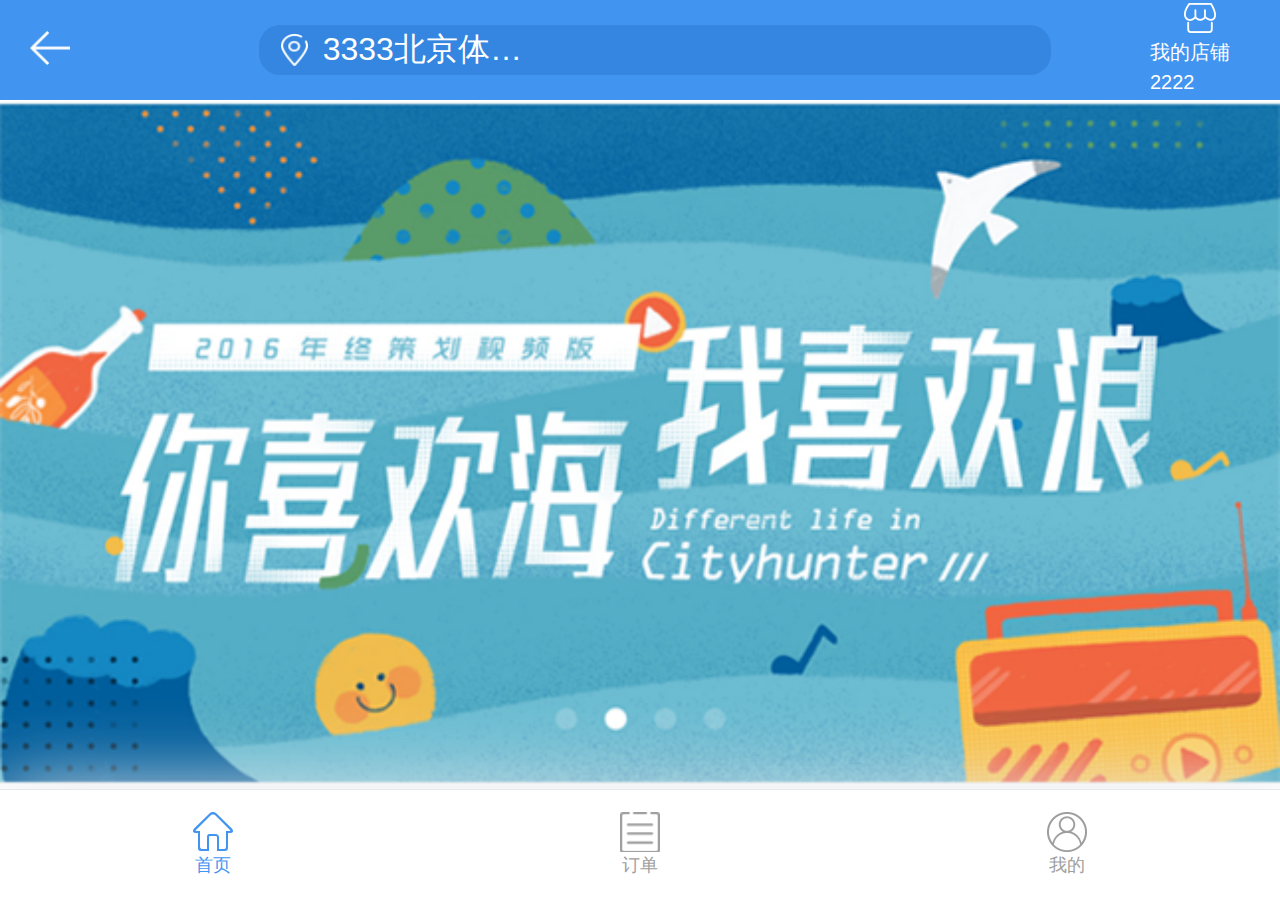
<file: index.html>
<!DOCTYPE html>
<html>

	<head>
		<meta charset="utf-8">
		<meta name="viewport" content="initial-scale=1.0, maximum-scale=1.0, user-scalable=no" />
		<title></title>
		<link rel="stylesheet" type="text/css" href="css/style.css" />
		<script type="text/javascript">
			document.addEventListener('plusready', function() {
				//console.log("所有plus api都应该在此事件发生后调用，否则会出现plus is undefined。"

			});
		</script>
		<script type="text/javascript">
			(function(doc, win) {
				var docEl = doc.documentElement,
					resizeEvt = 'orientationchange' in window ? 'orientationchange' : 'resize',
					recalc = function() {

						var clientWidth = docEl.clientWidth;
						if(!clientWidth) return;
						if(clientWidth >= 750) {
							docEl.style.fontSize = '100px';
						} else {
							docEl.style.fontSize = 100 * (clientWidth / 640) + 'px';
						}
					};

				if(!doc.addEventListener) return;
				win.addEventListener(resizeEvt, recalc, false);

				doc.addEventListener('DOMContentLoaded', recalc, false);
				/*DOMContentLoaded�ĵ�������ɲ���ͼƬ��Դ onload��ͼƬ��Դ*/
			})(document, window);
		</script>
	</head>

	<body>
		<div class="box">
			<div class="top">
				<div class="fan"><a href="index.html"><img src="img/nav_btn_back.png" class="tu1"/></a></div>
				<form action="#">
					<input type="text" class="texta" value="3333北京体育大学京东方"/>
				</form>
				<a href="jiesuan2.5.html">
					<div class="dian">
						<span class="tu"><img src="img/dian.png" class="tu2"/></span>
						<span class="zizi">我的店铺2222</span>
					</div>
				</a>
				
			</div>
			<div class="main1">
				<div class="lbt"><img src="img/t2.png" class="tu3"/></div>
				<div class="kuai">
				<img src="img/wu.png" class="img4"/>
				<p>您所在的学校还没有一个小管家快去申请成为小管家吧</p>
				<a href="sousuo1.5.html" class="button">申请成为小管家</a>
				</div>
			</div>
			<div class="footer">
				<a href="index.html">
				<div class="kuai1">
					<span class=" shou"></span>
					<span class="di_zi active22">首页</span>
				</div>
				</a>
				<a href="jiesuan2.5.html">
					<div class="kuai1">
					<span class=" dan"></span>
					<span class="di_zi">订单</span>
					</div>
				</a>
				<a href="pingjia3.1.html">
				<div class="kuai1">
					<span class=" my"></span>
					<span class="di_zi">我的</span>
				</div>
				</a>
			</div>
		</div>
	</body>
</file>
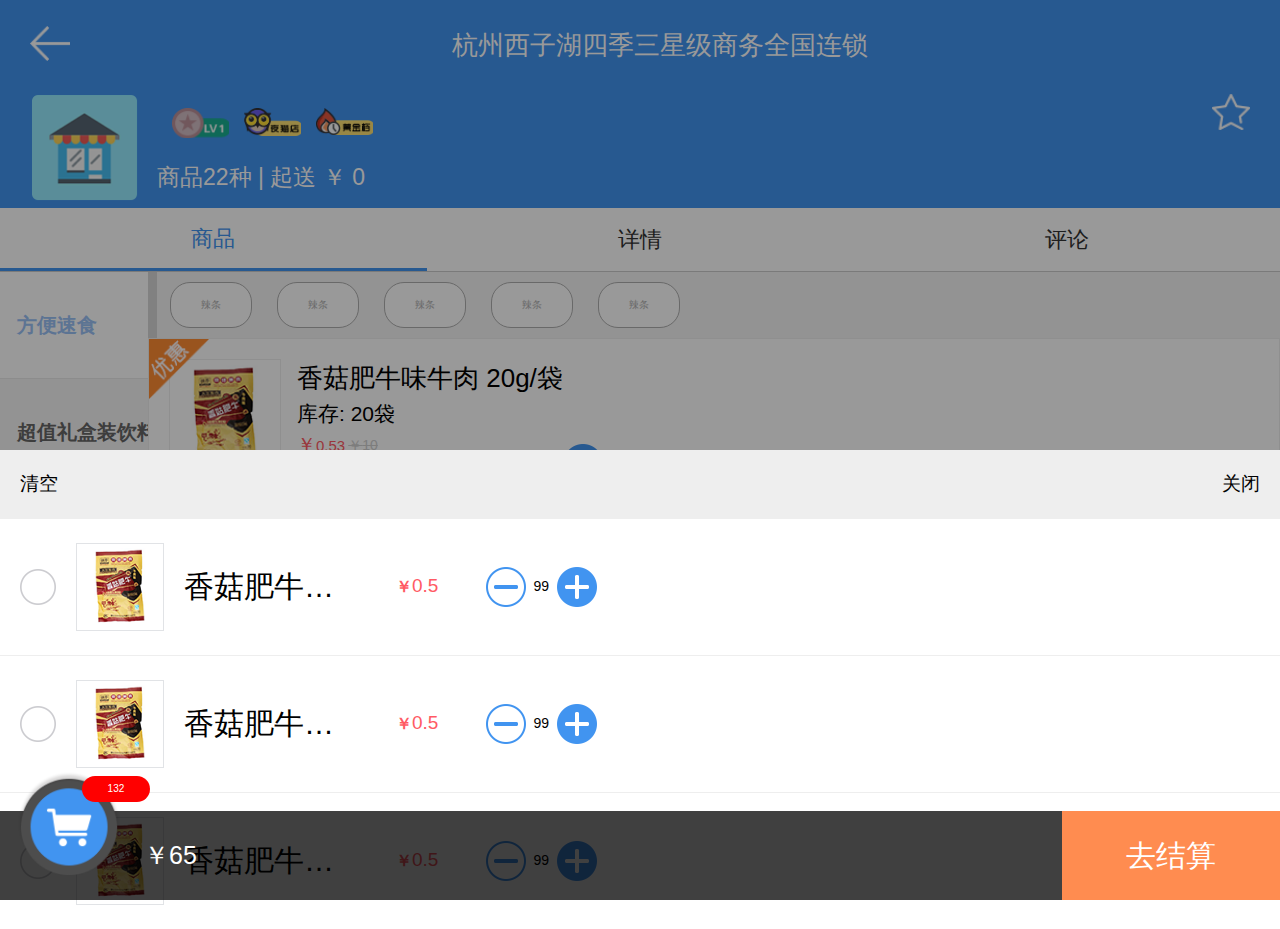
<file: gouwuche2.7.html>
<!DOCTYPE html>
<html>

	<head>
		<meta charset="utf-8">
		<meta name="viewport" content="initial-scale=1.0, maximum-scale=1.0, user-scalable=no" />
		<title>产品详情</title>
		<link rel="stylesheet" type="text/css" href="css/box_gou.css" />
		<script type="text/javascript">
			document.addEventListener('plusready', function() {
				//console.log("所有plus api都应该在此事件发生后调用，否则会出现plus is undefined。"

			});
		</script>
		<script type="text/javascript" src="js/new.js"></script>
	</head>

	<body>
		<div class="box">
			<div class="top">
				<div class="t">
					<a href="index.html"><img src="img/nav_btn_back.png" class="fan" /></a>
					<h4 class="cheng">杭州西子湖四季三星级商务全国连锁</h4>
				</div>
				<div class="b">
					<div class="z">
						<img src="img/gwc/sptx_mr.png" class="di" />
						<img src="img/gwc/dy.png" class="dayang" />
					</div>
					<div class="zh">
						<div class="sss">
							<div class="s">
							</div>
							<div class="s s1">
							</div>
							<div class="s s2">
						</div>
						</div>
						<div class="x">
							商品<span>22</span>种 | 起送 ￥ <span>0</span>
						</div>
					</div>
					<div class="y">
					</div>
				</div>
			</div>
			<div class="main">
				<nav>
					<a href="#" class="dianpup active">商品</a>
					<a href="#" class="dianpup">详情</a>
					<a href="#" class="dianpup">评论</a>
				</nav>
			</div>
			<div class="minmin">
				<div class="nav">
					<a href="#" class="lei active1">方便速食</a>
					<a href="#" class="lei">超值礼盒装饮料</a>
					<a href="#" class="lei">休闲零食</a>
					<a href="#" class="lei">饼干糕点</a>
					<a href="#" class="lei">糖果冲饮</a>
					<a href="#" class="lei">面包火腿</a>
					<a href="#" class="lei">干脆面</a>
				</div>
				<div class="you">
					<div class="nav1">
						<div class="hei"></div>
						<div class="navnav">
							<a href="#">辣条</a>
							<a href="#">辣条</a>
							<a href="#">辣条</a>
							<a href="#">辣条</a>
							<a href="#">辣条</a>
						</div>
					</div>
					<div class="qiu youhui">
						<div class="tou">
							<a href="#" class="zz"><img src="img/gwc/feiniu.png" class="tu4"/>
							<img src="img/gwc/daoqin.png" class="gq"/>
							</a>
							<div class="yy">
							<div class="wen">
									<h5>香菇肥牛味牛肉 <span>20</span>g/袋</h5>
								<p class="pk">库存: <span>20</span>袋</p>
								<p class="pd">￥<span class="ap">0.53</span> <i> ￥<span>10</span></i>
								</p>
							</div>
								<div class="jia jiashang">
								</div>
							</div>
						</div>
						<img src="img/gwc/youhui.png" class="yh" />
						<div class="wei">
							<span class="span1"> <a href="#">2016-08-30结束</a></span>
							<span class="span2"><a href="#">限时折扣</a></span>
						</div>
					</div>
					<!--1-->
					<div class="qiu">
						<div class="tou">
							<a href="#" class="zz"><img src="img/gwc/feiniu.png" class="tu4"/>
							<img src="img/gwc/daoqin.png" class="gq"/>
							</a>
							<div class="yy">
							<div class="wen">
									<h5>香菇肥牛味牛肉 <span>20</span>g/袋</h5>
								<p class="pk">库存: <span>20</span>袋</p>
								<p class="pd">￥<span class="ap">0.53</span> <i> ￥<span>10</span></i>
								</p>
							</div>
								<div class="jia jiashang">
								</div>
							</div>
						</div>
						<img src="img/gwc/youhui.png" class="yh" />
						<div class="wei">
							<span class="span1"> <a href="#">2016-08-30结束</a></span>
							<span class="span2"><a href="#">限时折扣</a></span>
						</div>
					</div>
					<!--2-->
					<div class="qiu">
						<div class="tou">
							<a href="#" class="zz gaoqin">
								<img src="img/gwc/feiniu.png" class="tu4"/>
							<img src="img/gwc/daoqin.png" class="gq"/>
							</a>
							<div class="yy">
							<div class="wen">
									<h5>香菇肥牛味牛肉 <span>20</span>g/袋</h5>
								<p class="pk">库存: <span>20</span>袋</p>
								<p class="pd">￥<span class="ap">0.53</span> <i> ￥<span>10</span></i>
								</p>
							</div>
								<div class="jia">
								</div>
							</div>
						</div>
						<img src="img/gwc/youhui.png" class="yh" />
						<div class="wei">
							<span class="span1"> <a href="#">2016-08-30结束</a></span>
							<span class="span2"><a href="#">限时折扣</a></span>
						</div>
					</div>
					<!--3-->
					<div class="qiu">
						<div class="tou">
							<a href="#" class="zz">
								<img src="img/gwc/feiniu.png" class="tu4"  id="fen"/>
							<img src="img/gwc/daoqin.png" class="gq"/>
							</a>
							<div class="yy">
							<div class="wen">
									<h5>香菇肥牛味牛肉 <span>20</span>g/袋</h5>
								<p class="pk">库存: <span>20</span>袋</p>
								<p class="pd">￥<span class="ap">0.53</span> <i> ￥<span>10</span></i>
								</p>
							</div>
								<div class="jia jiashang">
								</div>
							</div>
						</div>
						<img src="img/gwc/youhui.png" class="yh" />
						<div class="wei">
							<span class="span1"> <a href="#">2016-08-30结束</a></span>
							<span class="span2"><a href="#">限时折扣</a></span>
						</div>
					</div>
					<!--4-->
					<div class="qiu">
						<div class="tou">
							<a href="#" class="zz"><img src="img/gwc/feiniu.png" class="tu4"/>
							<img src="img/gwc/daoqin.png" class="gq"/>
							</a>
							<div class="yy">
							<div class="wen">
									<h5>香菇肥牛味牛肉 <span>20</span>g/袋</h5>
								<p class="pk">库存: <span>20</span>袋</p>
								<p class="pd">￥<span class="ap">0.53</span> <i> ￥<span>10</span></i>
								</p>
							</div>
								<div class="jia">
								</div>
							</div>
						</div>
						<img src="img/gwc/youhui.png" class="yh" />
						<div class="wei">
							<span class="span1"> <a href="#">2016-08-30结束</a></span>
							<span class="span2"><a href="#">限时折扣</a></span>
						</div>
					</div>
					<!--5-->
				</div>

			</div>
			<div class="footer orange">
				<div class="shou">
					<a href="jiesuan2.5.html">
						<div class="goutu">
							<img src="img/gwc/gwc_you.png"/>
						</div>
					</a>
					
				<div class="gougou">
					￥<span>65</span>
				</div> 
				</div>
				<a href="zhifu1.1.html">
					<div class="suan">
						去结算
					</div>
				</a>
				
				<div class="si">132</div>
			</div>
			<div class="zhezhao"></div>
			<div class="yigou">
				<p class="p4">
					<span class="qin">清空</span>
					<span class="guan">
						关闭
					</span>
				</p>
				<div class="xuantiao">
					<p>
						<input type="checkbox" id="fei" class="fei"/>
						<label for="fei" class="p5 dxz"></label>
					</p>
					<p class="p6">
						
					</p>
					<p class="p7">
						香菇肥牛味的牛肉
					</p>
					<p class="p8">
						￥<span>0.5</span>
					</p>
					<p class="p9">
						<span class="p9sp p9sp1"></span>
						<span> 99 </span>
						<span class="p9sp p9sp2"></span>
					</p>
				</div>
				<!--1-->
				<div class="xuantiao">
					<p>
						<input type="checkbox" id="fei1" class="fei"/>
						<label for="fei1" class="p5"></label>
					</p>
					<p class="p6">
						
					</p>
					<p class="p7">
						香菇肥牛味的牛肉
					</p>
					<p class="p8">
						￥<span>0.5</span>
					</p>
					<p class="p9">
						<span class="p9sp p9sp1"></span>
						<span> 99 </span>
						<span class="p9sp p9sp2"></span>
					</p>
				</div>
				<!--2-->
				<div class="xuantiao">
					<p>
						<input type="checkbox" id="fei2" class="fei"/>
						<label for="fei2" class="p5"></label>
					</p>
					<p class="p6">
						
					</p>
					<p class="p7">
						香菇肥牛味的牛肉
					</p>
					<p class="p8">
						￥<span>0.5</span>
					</p>
					<p class="p9">
						<span class="p9sp p9sp1"></span>
						<span> 99 </span>
						<span class="p9sp p9sp2"></span>
					</p>
				</div>
				<!--3-->
			</div>
		</div>
		
	</body>
</html>
</file>
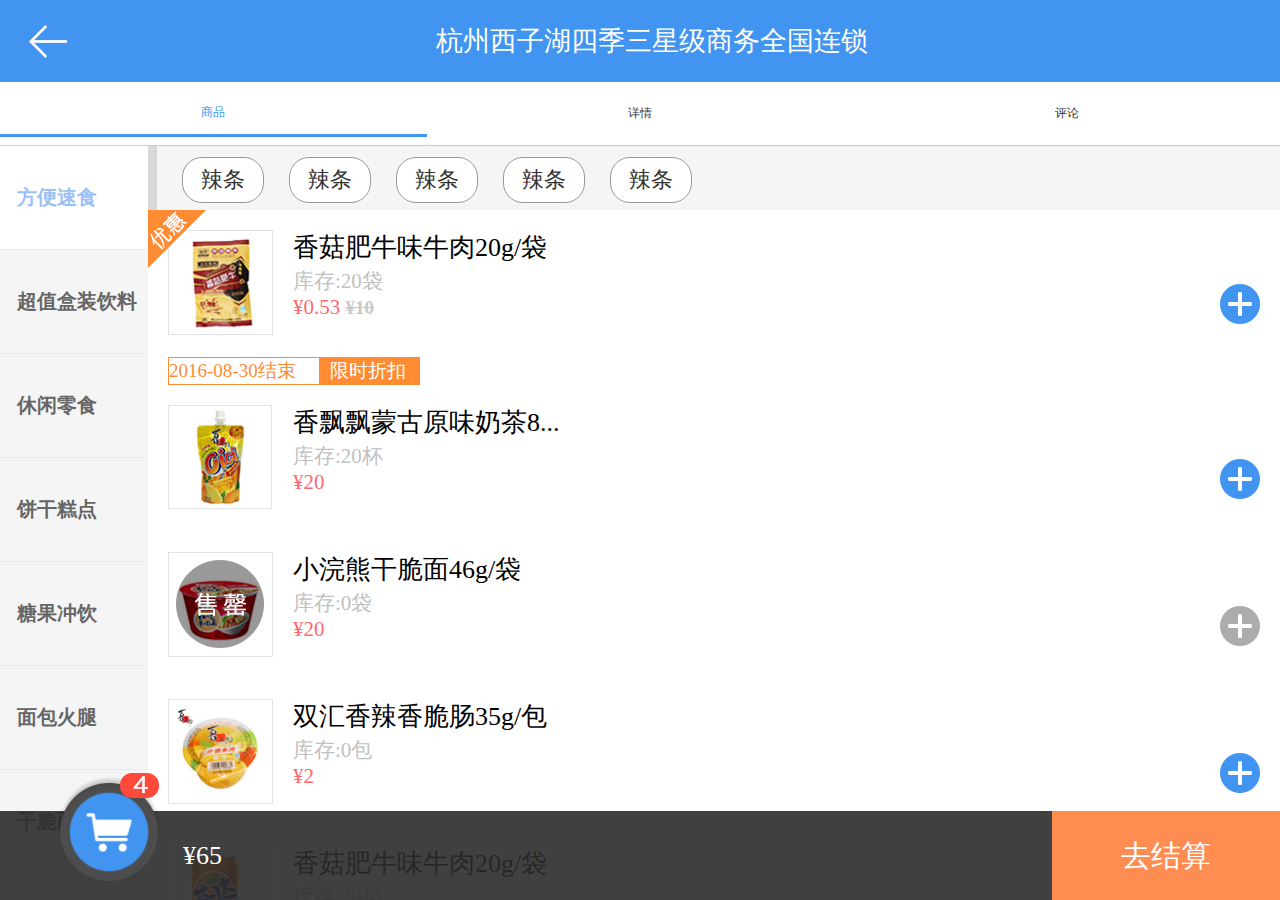
<file: jiesuan2.5.html>
<!DOCTYPE html>
<html>
	<head>
		<meta charset="UTF-8">
		<meta name="viewport" content="initial-scale=1.0, maximum-scale=1.0, user-scalable=no" />
		<title></title>
		<script type="text/javascript">
			document.addEventListener('plusready', function() {
				//console.log("所有plus api都应该在此事件发生后调用，否则会出现plus is undefined。"
			});
		</script>
		<script type="text/javascript" src="js/new.js">
			
		</script>
		<link rel="stylesheet" href="css/dayang2.1.css" />
	</head>
	<body>
		
		<div class="container">
			
			<header>
				<a href="index.html"><img src="img/nav_btn_back.png"></a>
				<p>杭州西子湖四季三星级商务全国连锁</p>
			</header>
			<section>
				<!--<div class="nav">
					<div class="left ">
						<img src="img/默认店铺头像1.png"> 
					</div>
					<div class="right">
						<ul>
							<li>
								<img src="img/铜牌图.png">
								<h3>商品&nbsp;&nbsp;<span>22种</span>|&nbsp;&nbsp;起送<span>&nbsp;&nbsp;¥0</span></h3>
							</li>
							<span><img src="img/收藏.png"> </span>
						</ul>
					</div>
				</div>-->
				<div class="main">
					<nav>
						<a href="jiesuan2.5.html" class="dianpup active">商品</a>
						<a href="gouwuche2.7.html" class="dianpup">详情</a>
						<a href="pingjia3.1.html" class="dianpup">评论</a>
					</nav>
				</div>
				<div class="minmin">
					<div class="navv">
						<a href="jiesuan2.5.html" class="lei active1">方便速食</a>
						<a href="jiesuan2.5.html" class="lei">超值盒装饮料</a>
						<a href="jiesuan2.5.html" class="lei">休闲零食</a>
						<a href="jiesuan2.5.html" class="lei">饼干糕点</a>
						<a href="jiesuan2.5.html" class="lei">糖果冲饮</a>
						<a href="jiesuan2.5.html" class="lei">面包火腿</a>
						<a href="jiesuan2.5.html" class="lei">干脆面</a>
						<a href="jiesuan2.5.html" class="lei">泡面火腿</a>
						<a href="jiesuan2.5.html" class="lei">饮料八宝粥</a>
					</div>
					<div class="you">
						<div class="nav1">
							<a href="jiesuan2.5.html">辣条</a>
							<a href="jiesuan2.5.html">辣条</a>
							<a href="jiesuan2.5.html">辣条</a>
							<a href="jiesuan2.5.html">辣条</a>
							<a href="jiesuan2.5.html">辣条</a>
						</div>
						<div class="qu">
							<div class="ding">
								<img src="img/优惠.png"> 
							</div>
							
							<div class="jia">
								<img src="img/圆角矩形-5.1-拷贝.png"> 
							</div>
							<div class="tu">
								<img src="img/组-2.png"> 
							</div>
							<div class="zi">
								<p>香菇肥牛味牛肉20g/袋</p>
								<p><span>库存:20袋</span></p>
								<span>¥0.53 <b>¥10</b></span>
							</div>
						</div>
						<div class="hui">
								<div class="over">
									<div class="zuo111">2016-08-30结束</div>
									<div class="you111">限时折扣</div>
								</div>
						</div>
						<div class="qu">
							<div class="jia">
								<img src="img/圆角矩形-5.1-拷贝.png"> 
							</div>
							<div class="tu">
								<img src="img/20131024172106.png"> 
							</div>
							<div class="zi">
								<p>香飘飘蒙古原味奶茶8...</p>
								<p><span>库存:20杯</span></p>
								<span>¥20</span>
							</div>
						</div>
						<div class="qu">
							<div class="mian">
								<img src="img/售-罄.png"> 
							</div>
							<div class="jia">
								<img src="img/圆角矩形-5-拷贝.png"> 
							</div>
							<div class="tu">
								<img src="img/图层-24.png"> 
							</div>
							<div class="zi">
								<p>小浣熊干脆面46g/袋</p>
								<p><span>库存:0袋</span></p>
								<span>¥20</span>
							</div>
						</div>
						<div class="qu">
							<div class="jia">
								<img src="img/圆角矩形-5.1-拷贝.png"> 
							</div>
							<div class="tu">
								<img src="img/图层-25.png"> 
							</div>
							<div class="zi">
								<p>双汇香辣香脆肠35g/包</p>
								<p><span>库存:0包</span></p>
								<span>¥2</span>
							</div>
						</div>
						<div class="qu">
							<div class="jia">
								<img src="img/圆角矩形-5-拷贝.png"> 
							</div>
							<div class="tu">
								<img src="img/图层-26.png"> 
							</div>
							<div class="zi">
								<p>香菇肥牛味牛肉20g/袋</p>
								<p><span>库存:20袋</span></p>
								<span>¥0.53 <b>¥10</b></span>
							</div>
						</div>
						<div class="qu">
							<div class="jia">
								<img src="img/圆角矩形-5.1-拷贝.png">  
							</div>
							<div class="tu">
								<img src="img/组-2.png"> 
							</div>
							<div class="zi">
								<p>香菇肥牛味牛肉20g/袋</p>
								<p><span>库存:20袋</span></p>
								<span>¥0.53 <b>¥10</b></span>
							</div>
						</div>
					</div>
				</div>
			</section>
			<div class="footer">
				<div class="four">
					<img src="img/4.png" >
				</div>
				
				<div class="shou">
					<a href="gouwuche2.7.html">
						<div class="goutu"><img src="img/矢量智能对象4.png"/></div>
					</a>
				<div class="gougou">
					¥<span>65</span>
				</div> 
				</div>
				<a href="zhifu1.1.html">
					<div class="suan sua">
						去结算
					</div>
				</a>
			</div>
			
	</body>
</html>
</file>
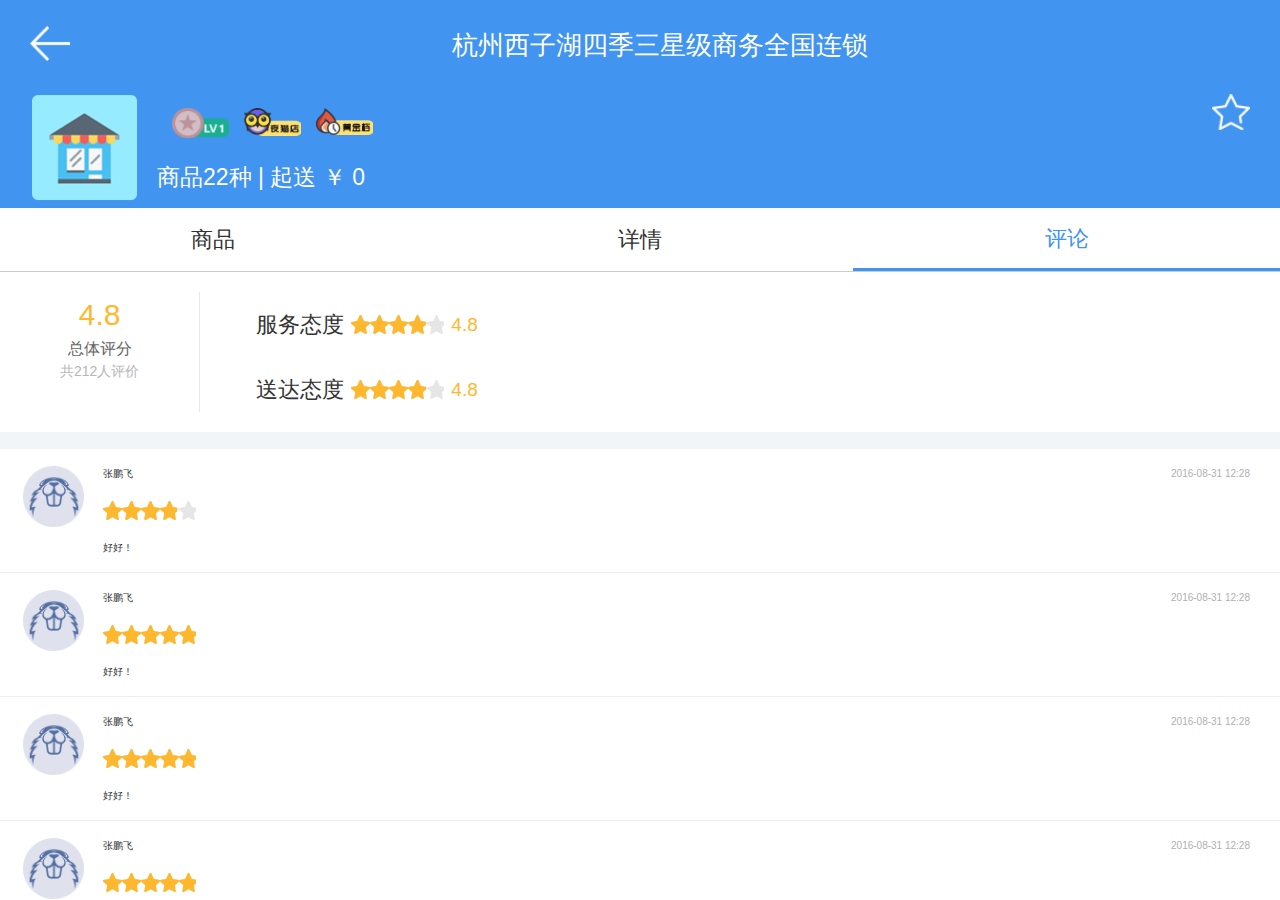
<file: pingjia3.1.html>
<!DOCTYPE html>
<html>

	<head>
		<meta charset="utf-8">
		<meta name="viewport" content="initial-scale=1.0, maximum-scale=1.0, user-scalable=no" />
		<title>产品详情</title>
		<link rel="stylesheet" type="text/css" href="css/box_gou.css" />
		<script type="text/javascript">
			document.addEventListener('plusready', function() {
				//console.log("所有plus api都应该在此事件发生后调用，否则会出现plus is undefined。"

			});
		</script>
		<script type="text/javascript" src="js/new.js"></script>
	</head>

	<body>
		<div class="box">
			<div class="top">
				<div class="t">
					<a href="index.html"><img src="img/nav_btn_back.png" class="fan" /></a>
					<h4 class="cheng">杭州西子湖四季三星级商务全国连锁</h4>
				</div>
				<div class="b">
					<div class="z">
						<img src="img/gwc/sptx_mr.png" class="di" />
						<img src="img/gwc/dy.png" class="dayang" />
					</div>
					<div class="zh">
						<div class="sss">
							<div class="s">
							</div>
							<div class="s s1">
							</div>
							<div class="s s2">
						</div>
						</div>
						<div class="x">
							商品<span>22</span>种 | 起送 ￥ <span>0</span>
						</div>
					</div>
					<div class="y">
					</div>
				</div>
			</div>
			<div class="main">
				<nav>
					<a href="jiesuan2.5.html" class="dianpup">商品</a>
					<a href="index.html" class="dianpup">详情</a>
					<a href="pingjia3.1.html" class="dianpup active">评论</a>
				</nav>
			</div>
			
			<!--评分-->
			<div class="main8">
				<div class="main7">
				<div class="shang_z">
					<p class="p7_1">4.8</p>
					<p class="p7_2">总体评分</p>
					<p class="p7_3">共212人评价</p>
				</div>
				<div class="shang_y">
					<div class="taidu">
						<p class="p7_4">服务态度</p>
						<p class="p7_5">
							<a class="p7_6"></a>
						</p>
						
						<p class="p7_7">4.8</p>
					</div>
					<div class="taidu">
						<p class="p7_4">送达态度</p>
						<p class="p7_5">
							<a class="p7_6"></a>
						</p>
						
						<p class="p7_7">4.8</p>
					</div>
				</div>
			</div>
			</div>
			<!--评分完-->
			
			<!--评论打分-->
				<div class="zhengkuai">
					<div class="yikuai">
						<div class="tuxiang"><img src="img/bumintouxiang.png"/></div>
						<div class="pinlun">
							<p class="p_min">
								<span class="p_zuo">张鹏飞</span>
								<span class="p_you">
									<b>2016-08-31</b>
									<b>12:28</b>
								</span>
							</p>
							<p class="p7_5">
								<a href="#" class="p7_6"></a>
							</p>
							<p class="p_pinlun">好好！</p>
						</div>
					</div>
					<!--1-->
					<div class="yikuai">
						<div class="tuxiang"><img src="img/bumintouxiang.png"/></div>
						<div class="pinlun">
							<p class="p_min">
								<span class="p_zuo">张鹏飞</span>
								<span class="p_you">
									<b>2016-08-31</b>
									<b>12:28</b>
								</span>
							</p>
							<p class="p7_5">
								<a href="#" class="p7_6  p_100"></a>
							</p>
							<p class="p_pinlun">好好！</p>
						</div>
					</div>
					<!--2-->
					<div class="yikuai">
						<div class="tuxiang"><img src="img/bumintouxiang.png"/></div>
						<div class="pinlun">
							<p class="p_min">
								<span class="p_zuo">张鹏飞</span>
								<span class="p_you">
									<b>2016-08-31</b>
									<b>12:28</b>
								</span>
							</p>
							<p class="p7_5">
								<a href="#" class="p7_6 p_100"></a>
							</p>
							<p class="p_pinlun">好好！</p>
						</div>
					</div>
					<!--3-->
					<div class="yikuai">
						<div class="tuxiang"><img src="img/bumintouxiang.png"/></div>
						<div class="pinlun">
							<p class="p_min">
								<span class="p_zuo">张鹏飞</span>
								<span class="p_you">
									<b>2016-08-31</b>
									<b>12:28</b>
								</span>
							</p>
							<p class="p7_5">
								<a href="#" class="p7_6 p_100"></a>
							</p>
							<p class="p_pinlun">好好！</p>
						</div>
					</div>
					<!--4-->
					<div class="yikuai">
						<div class="tuxiang"><img src="img/bumintouxiang.png"/></div>
						<div class="pinlun">
							<p class="p_min">
								<span class="p_zuo">张鹏飞</span>
								<span class="p_you">
									<b>2016-08-31</b>
									<b>12:28</b>
								</span>
							</p>
							<p class="p7_5">
								<a href="#" class="p7_6 p_100"></a>
							</p>
							<p class="p_pinlun">好好！</p>
						</div>
					</div>
					<!--5-->
					<div class="yikuai">
						<div class="tuxiang"><img src="img/bumintouxiang.png"/></div>
						<div class="pinlun">
							<p class="p_min">
								<span class="p_zuo">张鹏飞</span>
								<span class="p_you">
									<b>2016-08-31</b>
									<b>12:28</b>
								</span>
							</p>
							<p class="p7_5">
								<a href="#" class="p7_6 p_100"></a>
							</p>
							<p class="p_pinlun">好好！</p>
						</div>
					</div>
					<!--6-->
				</div>
			<!--评论打分完-->
			
			
			
		</div><!--box-->
	</body>
</html>
</file>
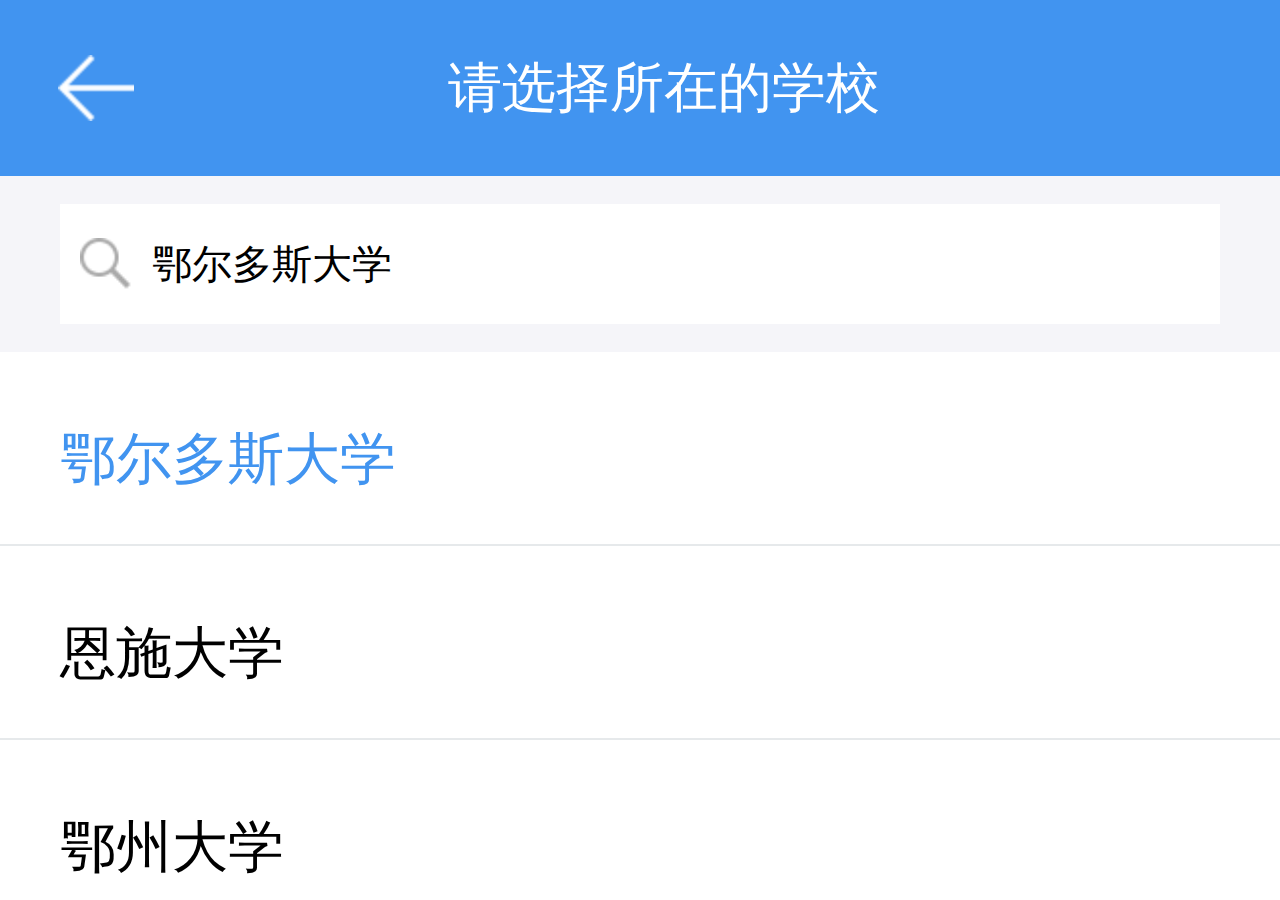
<file: sousuo1.5.html>
<!DOCTYPE html>
<html>
<head>
    <meta charset="utf-8">
    <meta name="viewport" content="initial-scale=1.0, maximum-scale=1.0, user-scalable=no" />
    <title></title>
    <link rel="stylesheet" href="css/swiper.min.css" />
    <link rel="stylesheet" href="css/swiper.min.css">
    <script type="text/javascript">
    	
   	   (function (doc, win) {
            var docEl = doc.documentElement,
                resizeEvt = 'orientationchange' in window ? 'orientationchange' : 'resize',
                recalc = function () {
                  var clientWidth = docEl.clientWidth;
                  if (!clientWidth) return;
                  docEl.style.fontSize = 100 * (clientWidth / 640) + 'px';
                };
            if (!doc.addEventListener) return;
            win.addEventListener(resizeEvt, recalc, false);
            doc.addEventListener('DOMContentLoaded', recalc, false);
        })(document, window);
   	
    </script>
    <link rel="stylesheet" href="css/dingwei.css" />
</head>
<body>
	<div class="container">
		<header>
			<a href="index.html"><img src="img/nav_btn_back.png"></a>
			<p>请选择所在的学校</p>
		</header>
		<section>
			<div class="search">
				<input type="text" placeholder="搜索学校" value="鄂尔多斯大学">
			</div>
			<div class="footer">
				<div class="s">
					<div class="ee eee">
						<p>鄂尔多斯大学</p>
					</div>
					<div class="ee">
						<p>恩施大学</p>
					</div>
					<div class="ee">
						<p>鄂州大学</p>
					</div>
					<div class="ee">
						<p>抚顺大学</p>
					</div>
					<div class="ee">
						<p>阜阳大学</p>
					</div>
					<div class="ee">
						<p>鞍山大学</p>
					</div>
				</div>
			</div>
		</section>
		
	</div>
	
</body>

</html>
</file>
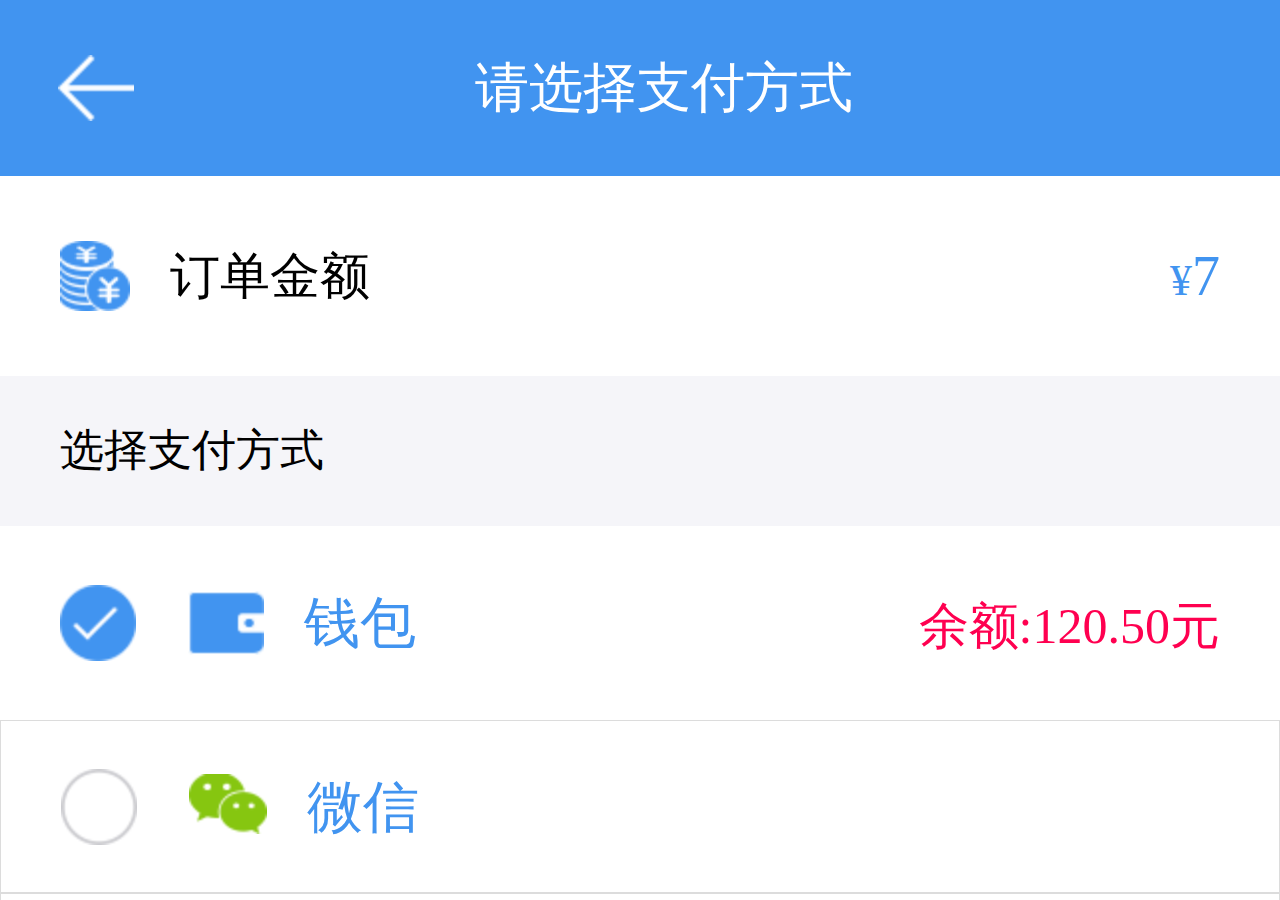
<file: zhifu1.1.html>
<!DOCTYPE html>
<html>
<head>
    <meta charset="utf-8">
    <meta name="viewport" content="initial-scale=1.0, maximum-scale=1.0, user-scalable=no" />
    <title></title>
    <link rel="stylesheet" href="css/swiper.min.css" />
    <link rel="stylesheet" href="css/swiper.min.css">
    <script type="text/javascript">
    	
   	   (function (doc, win) {
            var docEl = doc.documentElement,
                resizeEvt = 'orientationchange' in window ? 'orientationchange' : 'resize',
                recalc = function () {
                  var clientWidth = docEl.clientWidth;
                  if (!clientWidth) return;
                  docEl.style.fontSize = 100 * (clientWidth / 640) + 'px';
                };
            if (!doc.addEventListener) return;
            win.addEventListener(resizeEvt, recalc, false);
            doc.addEventListener('DOMContentLoaded', recalc, false);
        })(document, window);
   	
    </script>
    <link rel="stylesheet" href="css/dingwei.css" />
</head>
<body>
	<div class="container">
		<header>
			<a href="jiesuan2.5.html"><img src="img/nav_btn_back.png"></a>
			<p>请选择支付方式</p>
		</header>
		<section>
			<div class="ding">
				<div class="left">
					<img src="img/icon_jine1.png">
					订单金额
				
				</div>
				<span><i>¥</i>7</span>
			</div>
			<div class="xuanze">
				<p>选择支付方式</p>
			</div>
			<!--<div class="pay">
				<input type="checkbox" id="qianbao" checked=""/>
				<label for="qianbao"></label>
				<input type="checkbox" id="weixin"/>
				<label for="weixin"></label>
				<input type="checkbox" id="zhifubao"/>
				<label for="zhifubao"></label>
				
			</div>-->
			<div class="fangshi">
				<div class="qian">
					<div class="left">
						<input type="radio" name="money" id="qianbao" checked="checked"/>
						<label for="qianbao"></label>
						<span class="qianbao"></span>
						<span>钱包</span>
					</div>
					<span class="yu">余额:120.50元</span>
				</div>
				<div class="wei">
					<div class="left">
						<input type="radio" name="money" id="weixin"/>
						<label for="weixin"></label>
						<span class="weixin"></span>
						<span>微信</span>
					</div>
				</div>
				<div class="zhi">
					<div class="left">
						<input type="radio" name="money" id="zhifubao"/>
						<label for="zhifubao"></label>
						<span class="zhifubao"></span>
						<span>支付宝</span>
					</div>
				</div>
			</div>
			<a href="index.html">
				<div class="queren">
					<button>确认付款</button>
				</div>
			</a>
			
		</section>
		
	</div>
	
</body>

</html>
</file>
<file: css/dayang2.1.css>
@import url(m_style.css);
html,
body,
.container {
  width: 100%;
  height: 100%;
  overflow: hidden;
}
.container {
  display: -webkit-box;
  -webkit-box-orient: vertical;
}
.container .zhezhao {
  width: 100%;
  height: 100%;
  background: rgba(0, 0, 0, 0.5);
  position: absolute;
  top: 0;
  left: 0;
}
.container .zhezhao .fenda {
  position: relative;
  top: 25%;
  left: 15%;
}
.container .zhezhao .fenda img {
  width: 4.65rem;
  height: 6.05rem;
  background: none;
}
.container .zhezhao .fenda .cuo {
  position: relative;
  top: -6rem;
  right: -4rem;
  z-index: 100;
}
.container .zhezhao .fenda .cuo input {
  width: 0.55rem;
  height: auto;
  background: none;
}
.container .zhezhao .feiniu {
  width: 4.64rem;
  height: 0.85rem;
  background: none;
  position: relative;
  top: -1.5rem;
  left: 0.2rem;
}
.container .zhezhao .feiniu .xiao {
  width: 4.15rem;
  height: 0.82rem;
  background: none;
}
.container .zhezhao .feiniu .xiao p {
  line-height: 0.42rem;
  font-size: 0.22rem;
}
.container header {
  width: 100%;
  height: 0.82rem;
  background: #4194f0;
  display: -webkit-flex;
  -webkit-flex-direction: row;
  -webkit-align-items: center;
}
.container header a {
  padding-left: 0.29rem;
  padding-right: 0.27rem;
}
.container header a img {
  width: 0.38rem;
  height: auto;
  background: none;
}
.container header p {
  -webkit-flex: 1;
  text-align: center;
  font-size: 0.27rem;
  margin-left: -0.7rem;
  color: #fff;
}
.container section {
  -webkit-box-flex: 1;
  overflow: auto;
  position: relative;
}
.container section .nav {
  width: 100%;
  height: 1.27rem;
  background: #4194f0;
  display: -webkit-box;
  -webkit-box-orient: horizontal;
}
.container section .nav .left {
  width: 1.06rem;
  height: auto;
  background: none;
  background: url(../img/默认店铺头像1.png) no-repeat;
  background-size: 1.06rem auto;
  margin-left: 0.3rem;
  margin-right: 0.2rem;
}
.container section .nav .left img {
  width: 1.06rem;
  height: auto;
  background: none;
}
.container section .nav .right {
  -webkit-box-flex: 1;
}
.container section .nav .right ul {
  display: -webkit-box;
  -webkit-box-orient: horizontal;
}
.container section .nav .right ul li {
  -webkit-box-flex: 1;
}
.container section .nav .right ul li img {
  width: auto;
  height: 0.3rem;
  background: none;
  margin-top: 0.15rem;
}
.container section .nav .right ul li h3 {
  font-weight: normal;
  font-size: 0.22rem;
  margin-top: 0.24rem;
  color: #fff;
}
.container section .nav .right ul span {
  margin-right: 0.21rem;
}
.container section .nav .right ul span img {
  width: 0.35rem;
  height: auto;
  background: none;
}
.container section .main nav {
  display: -webkit-box;
  -webkit-box-orient: horizontal;
  -webkit-box-align: center;
  text-align: center;
  height: 0.63rem;
  border-bottom: 1px solid #cccccc;
}
.container section .main nav .dianpup {
  -webkit-box-flex: 1;
  display: block;
  color: #333333;
}
.container section .main nav .dianpup:hover,
.container section .main nav .dianpup.active {
  color: #4194f0;
  border-bottom: 3px solid #4194f0;
  padding: 0.135rem 0;
}
.container section .minmin {
  -webkit-box-flex: 1;
  display: -webkit-box;
  -webkit-box-orient: horizontal;
  position: relative;
}
.container section .minmin .navv {
  width: 1.48rem;
  display: -webkit-box;
  -webkit-box-orient: vertical;
}
.container section .minmin .navv .lei {
  display: block;
  width: 1.4rem;
  font-size: 0.2rem;
  padding: 0.38rem 0.17rem;
  color: #666666;
  background: #f5f5f5;
  border-bottom: 1px solid #eaeaea;
  font-weight: bold;
}
.container section .minmin .navv .lei:hover,
.container section .minmin .navv .lei.active1 {
  color: #9ac1f6;
  background: #fff;
}
.container section .minmin .you {
  background: pink;
  -webkit-box-flex: 1;
}
.container section .minmin .you .nav1 {
  -webkit-box-flex: 1;
  display: -webkit-box;
  -webkit-box-orient: horizontal;
  overflow: hidden;
  border-left: 9px solid #d8d8d8;
  width: auto;
  height: 0.64rem;
  background: #f5f5f5;
}
.container section .minmin .you .nav1 a {
  display: block;
  margin-top: 0.11rem;
  margin-left: 0.25rem;
  width: 0.8rem;
  height: 0.44rem;
  background: #ffffff;
  font-size: 0.22rem;
  border-radius: 20px;
  text-align: center;
  border: 1px solid #999999;
  line-height: 0.44rem;
}
.container section .minmin .you .qu {
  width: auto;
  height: 1.3rem;
  background: #ffffff;
  display: -webkit-box;
  -webkit-box-orient: horizontal;
  position: relative;
  padding-bottom: 0.17rem;
}
.container section .minmin .you .qu .mian {
  position: absolute;
  top: 0.28rem;
  left: 0.28rem;
}
.container section .minmin .you .qu .mian img {
  width: 0.88rem;
  height: auto;
  background: none;
}
.container section .minmin .you .qu .ding {
  position: absolute;
}
.container section .minmin .you .qu .ding img {
  width: 0.58rem;
  height: auto;
  background: none;
}
.container section .minmin .you .qu .jian {
  position: absolute;
  top: 0.74rem;
  right: 1.12rem;
}
.container section .minmin .you .qu .jian img {
  width: 0.4rem;
  height: auto;
  background: none;
}
.container section .minmin .you .qu .three {
  position: absolute;
  top: 0.78rem;
  right: 0.8rem;
}
.container section .minmin .you .qu .three span {
  font-size: 0.2rem;
}
.container section .minmin .you .qu .jia {
  position: absolute;
  top: 0.74rem;
  right: 0.2rem;
}
.container section .minmin .you .qu .jia img {
  width: 0.4rem;
  height: auto;
  background: none;
}
.container section .minmin .you .qu .tu {
  padding-top: 0.2rem;
  padding-left: 0.2rem;
}
.container section .minmin .you .qu .tu img {
  width: 1.05rem;
  height: auto;
  background: none;
}
.container section .minmin .you .qu .zi {
  padding-top: 0.2rem;
  padding-left: 0.2rem;
  -webkit-box-flex: 1;
}
.container section .minmin .you .qu .zi p {
  font-size: 0.26rem;
}
.container section .minmin .you .qu .zi p span {
  font-size: 0.21rem;
  color: #c1c1c1;
}
.container section .minmin .you .qu .zi span {
  font-size: 0.21rem;
  color: #ff6871;
}
.container section .minmin .you .qu .zi span b {
  font-size: 0.19rem;
  text-decoration: line-through;
  color: #c8c8c8;
}
.container section .minmin .you .hui {
  width: 100%;
  height: 0.28rem;
  background: #ffffff;
}
.container section .minmin .you .hui .over {
  width: 2.5rem;
  height: 0.26rem;
  background: none;
  margin-left: .2rem;
  border: 1px solid #ff8c33;
  -webkit-box-flex: 1;
  -webkit-box-align: center;
}
.container section .minmin .you .hui .over .zuo111 {
  width: 1.5rem;
  height: 0.26rem;
  background: none;
  float: left;
  font-size: 0.19rem;
  color: #ff8c33;
}
.container section .minmin .you .hui .over .you111 {
  width: 0.89rem;
  height: 0.26rem;
  background: #ff8c33;
  float: left;
  color: #fff;
  font-size: 0.19rem;
  padding-left: 0.11rem;
}
.container section .minmin .main66 {
  position: absolute;
  top: 20%;
  left: 20%;
  margin: 0 auto;
}
.container section .minmin .main66 img {
  width: 2.56rem;
  height: auto;
  background: none;
}
.container section .minmin .main66 p {
  font-size: 0.26rem;
}
.container .footer {
  display: -webkit-box;
  -webkit-box-orient: horizontal;
  -webkit-box-align: center;
  position: absolute;
  bottom: 0;
  left: 0;
  right: 0;
  height: 0.89rem;
  background: rgba(43, 43, 43, 0.9);
}
.container .footer .four {
  position: relative;
  left: 1.2rem;
  bottom: 0.7rem;
  z-index: 10;
}
.container .footer .shou {
  -webkit-box-flex: 1;
  display: -webkit-box;
  -webkit-box-orient: horizontal;
  -webkit-box-align: center;
  position: relative;
}
.container .footer .shou .goutu {
  position: absolute;
  top: -0.65rem;
  left: 0.18rem;
}
.container .footer .shou .goutu img {
  height: 1.05rem;
}
.container .footer .shou .gougou {
  padding-left: 1.44rem;
  color: #fff;
  font-size: 0.26rem;
}
.container .footer .suan {
  width: 2.28rem;
  height: 0.89rem;
  background: #535558;
  text-align: center;
  line-height: 0.89rem;
  font-size: 0.3rem;
  color: #fff;
}
.container .footer .suan.sua {
  width: 2.28rem;
  height: 0.89rem;
  background: #ff8c50;
  text-align: center;
  line-height: 0.89rem;
  font-size: 0.3rem;
  color: #fff;
}
</file>
<file: css/dingwei.css>
@import url(m_style.css);
html,
body,
.container {
  width: 100%;
  height: 100%;
  overflow: hidden;
}
.container {
  display: -webkit-box;
  -webkit-box-orient: vertical;
}
.container header {
  width: 100%;
  height: 0.88rem;
  background: #4194f0;
  display: -webkit-flex;
  -webkit-flex-direction: row;
  -webkit-align-items: center;
}
.container header a {
  padding-left: 0.29rem;
  padding-right: 0.27rem;
}
.container header a img {
  width: 0.38rem;
  height: auto;
  background: none;
}
.container header p {
  -webkit-flex: 1;
  text-align: center;
  font-size: 0.27rem;
  margin-left: -0.7rem;
  color: #fff;
}
.container section {
  -webkit-box-flex: 1;
  background: #f5f5f9;
  height: 100%;
  overflow: auto;
  box-sizing: border-box;
}
.container section .ding {
  -webkit-box-flex: 1;
  width: 100%;
  height: 1rem;
  background: #ffffff;
  display: -webkit-box;
  -webkit-box-orient: horizontal;
  line-height: 1rem;
}
.container section .ding .left {
  -webkit-box-flex: 1;
  display: -webkit-flex;
  -webkit-align-items: center;
  padding-left: 0.3rem;
  font-size: 0.25rem;
  box-sizing: border-box;
}
.container section .ding .left img {
  width: 0.35rem;
  height: 0.35rem;
  background: none;
  padding-right: 0.2rem;
}
.container section .ding span {
  -webkit-box-flex: 1;
  font-size: 0.28rem;
  text-align: right;
  color: #4194f0;
  margin-right: 0.3rem;
}
.container section .ding span i {
  font-size: 0.22rem;
  font-style: normal;
}
.container section .xuanze {
  width: 100%;
  height: 0.75rem;
  background: none;
  padding-left: 0.3rem;
  box-sizing: border-box;
}
.container section .xuanze p {
  height: 0.75rem;
  line-height: 0.75rem;
  font-size: 0.22rem;
}
.container section .fangshi {
  width: 100%;
  height: 2.7rem;
  background: #ffffff;
  display: -webkit-box;
  -webkit-box-orient: vertical;
  line-height: 0.9rem;
  -webkit-box-flex: 1;
}
.container section .fangshi .qian {
  -webkit-box-flex: 1;
  width: 100%;
  height: 1rem;
  background: #ffffff;
  display: -webkit-box;
  -webkit-box-orient: horizontal;
  line-height: 1rem;
}
.container section .fangshi .qian .left {
  -webkit-box-flex: 1;
  display: -webkit-flex;
  -webkit-align-items: center;
  padding-left: 0.3rem;
  font-size: 0.25rem;
  box-sizing: border-box;
}
.container section .fangshi .qian .left input[type='radio'] {
  display: none;
}
.container section .fangshi .qian .left input[type='radio'] + label {
  width: 0.38rem;
  height: 0.38rem;
  background: url(../img/img.png) no-repeat 0 0;
  background-size: auto 0.38rem ;
  display: block;
}
.container section .fangshi .qian .left input[type='radio']:checked + label {
  background: url(../img/img.png) no-repeat -0.38rem 0;
  background-size: auto 0.38rem  ;
}
.container section .fangshi .qian .left .qianbao {
  width: 0.38rem;
  height: 0.32rem;
  background: none;
  margin-right: 0.2rem;
  margin-left: 0.26rem;
  background: url(../img/zhifu.png) no-repeat 0 -0.38rem;
  background-size: 0.39rem auto ;
}
.container section .fangshi .qian .left span {
  -webkit-box-flex: 1;
  font-size: 0.28rem;
  text-align: right;
  color: #4194f0;
  margin-right: 0.3rem;
}
.container section .fangshi .qian .yu {
  -webkit-box-flex: 1;
  font-size: 0.25rem;
  text-align: right;
  color: #ff0050;
  margin-right: 0.3rem;
}
.container section .fangshi .wei {
  -webkit-box-flex: 1;
  width: 100%;
  height: 0.89rem;
  background: none;
  border: 1px solid #dcdcdc;
  box-sizing: border-box;
  display: -webkit-box;
  -webkit-box-orient: horizontal;
}
.container section .fangshi .wei .left {
  -webkit-box-flex: 1;
  display: -webkit-flex;
  -webkit-align-items: center;
  padding-left: 0.3rem;
  font-size: 0.25rem;
  box-sizing: border-box;
}
.container section .fangshi .wei .left input[type='radio'] {
  display: none;
}
.container section .fangshi .wei .left input[type='radio'] + label {
  width: 0.38rem;
  height: 0.38rem;
  background: url(../img/img.png) no-repeat 0 0;
  background-size: auto 0.38rem ;
  display: block;
}
.container section .fangshi .wei .left input[type='radio']:checked + label {
  background: url(../img/img.png) no-repeat -0.38rem 0;
  background-size: auto 0.38rem  ;
}
.container section .fangshi .wei .left .weixin {
  width: 0.39rem;
  height: 0.33rem;
  background: none;
  margin-right: 0.2rem;
  margin-left: 0.26rem;
  background: url(../img/zhifu.png) no-repeat 0 -0.71rem;
  background-size: 0.39rem auto ;
}
.container section .fangshi .wei .left span {
  -webkit-box-flex: 1;
  font-size: 0.28rem;
  text-align: right;
  color: #4194f0;
  margin-right: 0.3rem;
}
.container section .fangshi .zhi {
  -webkit-box-flex: 1;
  width: 100%;
  height: 0.89rem;
  background: none;
  border: 1px solid #dcdcdc;
  box-sizing: border-box;
  display: -webkit-box;
  -webkit-box-orient: horizontal;
}
.container section .fangshi .zhi .left {
  -webkit-box-flex: 1;
  display: -webkit-flex;
  -webkit-align-items: center;
  padding-left: 0.3rem;
  font-size: 0.25rem;
  box-sizing: border-box;
}
.container section .fangshi .zhi .left input[type='radio'] {
  display: none;
}
.container section .fangshi .zhi .left input[type='radio'] + label {
  width: 0.38rem;
  height: 0.38rem;
  background: url(../img/img.png) no-repeat 0 0;
  background-size: auto 0.38rem ;
  display: block;
}
.container section .fangshi .zhi .left input[type='radio']:checked + label {
  background: url(../img/img.png) no-repeat -0.38rem 0;
  background-size: auto 0.38rem  ;
}
.container section .fangshi .zhi .left .zhifubao {
  width: 0.38rem;
  height: 0.38rem;
  background: none;
  margin-right: 0.2rem;
  margin-left: 0.26rem;
  background: url(../img/zhifu.png) no-repeat 0 0;
  background-size: 0.38rem auto ;
}
.container section .fangshi .zhi .left span {
  -webkit-box-flex: 1;
  font-size: 0.28rem;
  text-align: right;
  color: #4194f0;
  margin-right: 0.3rem;
}
.container section .queren {
  width: 90.625%;
  height: 0.84rem;
  background: #4194f0;
  margin: 0.14rem auto;
  border-radius: 0.07rem;
  margin-top: 4.45rem;
}
.container section .queren button {
  width: 100%;
  height: 0.84rem;
  background: #4194f0;
  text-align: center;
  line-height: 0.84rem;
  font-size: 0.3rem;
  color: #fff;
  border: 0;
}
.container section .search {
  width: null;
  height: 0.6rem;
  background: none;
  width: 90.625%;
  margin: 0.14rem auto;
  border-radius: 0.05rem;
}
.container section .search.xuexiao input {
  width: 82.75862069%;
  height: 0.6rem;
  background: #ffffff;
  border: 0;
  background: #ffffff url(../img/search-icon.png) no-repeat 0.1rem center;
  background-size: 0.26rem;
  padding-left: 0.46rem;
  box-sizing: border-box;
  font-size: 0.2rem;
}
.container section .search.xuexiao button {
  width: 0.8rem;
  height: 0.56rem;
  background: #eaeaea;
  border: 0;
  margin-left: 0.10rem;
  border: 2px solid #d9d9d9;
}
.container section .search input {
  width: 100%;
  height: 0.6rem;
  background: #ffffff;
  border: 0;
  background: #ffffff url(../img/search-icon.png) no-repeat 0.1rem center;
  background-size: 0.26rem;
  padding-left: 0.46rem;
  box-sizing: border-box;
  font-size: 0.2rem;
}
.container section .di {
  width: 100%;
  height: 100%;
  background: #ffffff;
  box-sizing: border-box;
  position: relative;
}
.container section .di .lang {
  width: 100%;
  height: 2.96rem;
  background: none;
}
.container section .di .lang img {
  width: 100%;
  height: 2.96rem;
  background: none;
}
.container section .di .baoqian {
  width: 5.3rem;
  height: 2.9rem;
  background: none;
  -webkit-box-flex: 1;
  position: absolute;
  top: 30%;
  left: 40%;
}
.container section .di .baoqian img {
  width: 1.38rem;
  height: 1.35rem;
  background: none;
}
.container section .di .baoqian p {
  width: 4rem;
  height: 0.35rem;
  background: none;
  margin-left: -1.2rem;
  margin-top: 0.33rem;
  font-size: 0.28rem;
  color: #999999;
}
.container section .this {
  width: 100%;
  height: 1.2rem;
  background: #ffffff;
}
.container section .this p {
  display: block;
  width: auto;
  height: 0.4rem;
  background: none;
  padding: 0.24rem 0.18rem 0.1rem;
  font-size: 0.24rem;
  color: #999999;
}
.container section .this p img {
  margin-right: 0.1rem;
  width: 0.2rem;
  height: 0.24rem;
  background: none;
}
.container section .this a {
  padding-left: 0.6rem;
  color: #4194f0;
  font-size: 0.26rem;
}
.container section .footer .select-city {
  background: #fff;
  position: relative;
}
.container section .footer .select-city .letter-blue {
  width: 0.8rem;
  height: 0.8rem;
  background: #4194f0;
  text-align: center;
  line-height: 0.8rem;
  border-radius: 5px;
  font-size: 0.25rem;
  position: absolute;
  left: 2.8rem;
  top: 3.1rem;
  margin-top: -1.2rem;
}
.container section .footer .select-city .letter-box {
  position: fixed;
  right: 0;
  top: 3.3rem;
  background: #fff;
}
.container section .footer .select-city .letter-box h3 {
  font-size: 0.2rem;
  line-height: 0.3rem;
  width: 0.35rem;
  text-align: right;
  padding-right: 0.2rem;
}
.container section .footer .E {
  width: 91.71875%;
  height: 0.33rem;
  background: none;
  margin: 0.12rem auto;
  font-size: 0.24rem;
}
.container section .footer .s {
  width: 100%;
  height: 100%;
  background: #ffffff;
}
.container section .footer .s .ee {
  width: 100%;
  height: 0.96rem;
  background: none;
  border-bottom: 0.01rem solid #e6e9eb;
}
.container section .footer .s .ee.eee p {
  font-size: 0.28rem;
  padding-top: 0.35rem ;
  padding-left: 0.3rem ;
  color: #4194F0;
  box-sizing: border-box;
}
.container section .footer .s .ee p {
  font-size: 0.28rem;
  padding-top: 0.35rem ;
  padding-left: 0.3rem ;
  box-sizing: border-box;
}
.container section .footer .e {
  width: 100%;
  height: 3.95rem;
  background: #ffffff;
}
.container section .footer .e .ee {
  width: 100%;
  height: 0.98rem;
  background: none;
  border-bottom: 0.01rem solid #e6e9eb;
}
.container section .footer .e .ee.eee p {
  font-size: 0.28rem;
  padding-top: 0.22rem ;
  padding-left: 0.3rem ;
  color: #4194F0;
  box-sizing: border-box;
}
.container section .footer .e .ee p {
  font-size: 0.28rem;
  padding-top: 0.22rem ;
  padding-left: 0.3rem ;
  box-sizing: border-box;
}
.container section .footer .F {
  width: 91.71875%;
  height: 0.33rem;
  background: none;
  margin: 0.12rem auto;
  font-size: 0.24rem;
}
.container section .footer .f {
  width: 100%;
  height: 3.95rem;
  background: #ffffff;
}
.container section .footer .f .ff {
  width: 100%;
  height: 0.98rem;
  background: none;
  border-bottom: 0.01rem solid #e6e9eb;
}
.container section .footer .f .ff p {
  font-size: 0.28rem;
  padding-top: 0.22rem ;
  padding-left: 0.3rem ;
  box-sizing: border-box;
}
</file>
<file: css/style.css>
@import url(reset.css);
.cen {
  margin: 0 auto;
}
.father {
  position: relative;
}
html,
body,
.box {
  width: 100%;
  height: 100%;
  overflow: hidden;
  font-size: 10px;
}
.yifen {
  -webkit-box-flex: 1;
}
.chuizhi {
  -webkit-box-align: center;
}
.shuipin {
  -webkit-box-pack: center;
}
.box {
  display: -webkit-box;
  -webkit-box-orient: vertical;
}
.box .top {
  z-index: 9999;
  display: -webkit-box;
  -webkit-box-orient: horizontal;
  height: 1rem;
  -webkit-box-align: center;
  background: #4194f0;
  padding: 0 0.3rem;
  box-sizing: border-box;
}
.box .top .tu1 {
  width: 0.4rem;
}
.box .top .dian {
  width: 1rem;
  display: -webkit-box;
  -webkit-box-orient: vertical;
  -webkit-box-align: center;
  -webkit-box-pack: center;
  color: #fff;
}
.box .top .dian .tu {
  display: block;
}
.box .top .dian .tu2 {
  height: 0.3rem;
}
.box .top .dian .zizi {
  font-size: 0.2rem;
}
.box .top form {
  -webkit-box-flex: 1;
  width: 3.02rem;
  height: 0.5rem;
  background: #3586e0 url(../img/dizhi.png) no-repeat 0.22rem center;
  margin-left: 15.46875%;
  margin-right: 8.125%;
  padding-left: 0.64rem;
  box-sizing: border-box;
  background-size: 0.27rem;
  border-radius: 0.21rem;
}
.box .top form .texta {
  width: 2.26rem;
  font-size: 0.32rem;
  border: 0;
  outline: 0;
  background: transparent;
  color: #fff;
  word-spacing: normal;
  overflow: hidden;
  text-overflow: ellipsis;
}
.box .main1 {
  -webkit-box-flex: 1;
  overflow: auto;
}
.box .main1 .tu3 {
  width: 100%;
}
.box .main1 .kuai .img4 {
  display: block;
  height: 2.14rem;
  margin: 0.7rem auto 0;
}
.box .main1 .kuai p {
  width: 3.88rem;
  text-align: center;
  margin: 0.33rem auto 0.52rem;
  color: #a4a4a4;
  font-size: 0.25rem;
}
.box .main1 .kuai .button {
  display: block;
  width: 3.32rem;
  height: 0.7rem;
  border: 1px solid #4194f0;
  margin: 0 auto;
  color: #4194f0;
  font-size: 0.36rem;
  text-align: center;
  line-height: 0.7rem;
  border-radius: 0.4rem;
}
.box .footer {
  z-index: 9999;
  background: #fff;
  display: -webkit-box;
  -webkit-box-orient: horizontal;
  -webkit-box-align: center;
  height: 1.1rem;
  border-top: 1px solid #e6e9eb;
  box-shadow: 0 0 0.8rem #e6e9eb;
}
.box .footer a {
  display: block;
  -webkit-box-flex: 1;
  text-align: center;
}
.box .footer a .kuai1 .shou {
  margin: 0 auto;
  display: block;
  width: 0.4rem;
  height: 0.4rem;
  background: url(../img/Home1.png) no-repeat;
  background-size: 0.4rem;
}
.box .footer a .kuai1 .dan {
  margin: 0 auto;
  display: block;
  width: 0.4rem;
  height: 0.4rem;
  background: url(../img/dindan.png) no-repeat;
  background-size: 0.4rem;
}
.box .footer a .kuai1 .my {
  margin: 0 auto;
  display: block;
  width: 0.4rem;
  height: 0.4rem;
  background: url(../img/my.png) no-repeat;
  background-size: 0.4rem;
}
.box .footer a .kuai1 .di_zi {
  color: #9e9e9e;
  font-size: 0.18rem;
}
.box .footer a .kuai1 .di_zi:hover,
.box .footer a .kuai1 .di_zi.active22 {
  color: #4194f0;
}
</file>
<file: css/box_gou.css>
@import url(reset.css);
.cen {
  margin: 0 auto;
}
.father {
  position: relative;
}
html,
body,
.box {
  width: 100%;
  height: 100%;
  overflow: hidden;
  font-size: 10px;
}
.yifen {
  -webkit-box-flex: 1;
}
.chuizhi {
  -webkit-box-align: center;
}
.shuipin {
  -webkit-box-pack: center;
}
.box {
  display: -webkit-box;
  -webkit-box-orient: vertical;
}
.box .top {
  height: 2.08rem;
  background: #4194f0;
  padding: 0.26rem 0.3rem;
  box-sizing: border-box;
  font-size: 0.26rem;
}
.box .top .t {
  margin-bottom: 0.22rem;
  display: -webkit-box;
  -webkit-box-orient: horizontal;
}
.box .top .t .fan {
  width: 0.4rem;
}
.box .top .t .cheng {
  -webkit-box-flex: 1;
  text-align: center;
  color: #fff;
}
.box .top .b {
  width: 100%;
  height: 1.08rem;
  background: none;
  position: relative;
  display: -webkit-box;
  -webkit-box-orient: horizontal;
}
.box .top .b .z {
  margin-right: 0.19rem;
}
.box .top .b .z .di {
  width: 1.08rem;
}
.box .top .b .z .dayang {
  display: none;
  position: absolute;
  top: 0;
  left: 0;
  width: 1.08rem;
}
.box .top .b .z .dayang:hover,
.box .top .b .z .dayang.active {
  display: block;
}
.box .top .b .zh {
  -webkit-box-flex: 1;
}
.box .top .b .zh .sss {
  display: -webkit-box;
  -webkit-box-orient: horizontal;
}
.box .top .b .zh .sss .s {
  margin-top: 0.14rem;
  margin-bottom: 0.22rem;
  width: 0.57rem;
  padding: 0.14rem 0 0.16rem;
  margin-left: .15rem;
  background: url(../img/gwc/tp.png) no-repeat;
  background-size: 0.59rem;
}
.box .top .b .zh .sss .s1 {
  background: url(../img/gwc/ymd.png) no-repeat;
  background-size: 0.59rem;
}
.box .top .b .zh .sss .s2 {
  background: url(../img/gwc/gjd.png) no-repeat;
  background-size: 0.59rem;
}
.box .top .b .zh .x {
  font-size: .23rem;
  color: #fff;
}
.box .top .b .y {
  width: 0.38rem;
  height: 0.38rem;
  background: url(../img/gwc/sc.png) no-repeat;
  background-size: 0.38rem auto;
}
.box .top .b .y:hover,
.box .top .b .y.active3 {
  background: url(../img/gwc/ysc.png) no-repeat;
  background-size: 0.38rem auto;
}
.box .main nav {
  display: -webkit-box;
  -webkit-box-orient: horizontal;
  -webkit-box-align: center;
  text-align: center;
  height: 0.63rem;
  border-bottom: 1px solid #cccccc;
}
.box .main nav .dianpup {
  -webkit-box-flex: 1;
  display: block;
  color: #333333;
  font-size: 0.22rem;
}
.box .main nav .dianpup:hover,
.box .main nav .dianpup.active {
  color: #4194f0;
  border-bottom: 3px solid #4194f0;
  padding: 0.135rem 0;
}
.box .minmin {
  -webkit-box-flex: 1;
  overflow: auto;
  display: -webkit-box;
  -webkit-box-orient: horizontal;
  background: #f5f5f5;
}
.box .minmin::-webkit-scrollbar {
  width: 0;
}
.box .minmin .nav {
  width: 1.48rem;
  display: -webkit-box;
  -webkit-box-orient: vertical;
}
.box .minmin .nav .lei {
  display: block;
  width: 1.4rem;
  font-size: 0.2rem;
  padding: 0.38rem 0.17rem;
  color: #666666;
  background: #f5f5f5;
  border-bottom: 1px solid #eaeaea;
  font-weight: bold;
}
.box .minmin .nav .lei:hover,
.box .minmin .nav .lei.active1 {
  color: #9ac1f6;
  background: #fff;
}
.box .minmin .you {
  -webkit-box-flex: 1;
}
.box .minmin .you .nav1 {
  background: #f5f5f5;
  height: 0.66rem;
  display: -webkit-box;
  -webkit-box-orient: horizontal;
}
.box .minmin .you .nav1 .hei {
  width: 0.09rem;
  background: #d8d8d8;
}
.box .minmin .you .nav1 .navnav {
  -webkit-box-flex: 1;
  display: -webkit-box;
  -webkit-box-orient: horizontal;
  -webkit-box-align: center;
  overflow-x: auto;
}
.box .minmin .you .nav1 .navnav::-webkit-scrollbar {
  height: 0;
}
.box .minmin .you .nav1 .navnav a {
  display: block;
  background: #fff;
  width: 0.8rem;
  text-align: center;
  line-height: 0.44rem;
  height: 0.44rem;
  margin-left: 0.125rem;
  margin-right: 0.125rem;
  color: #afafaf;
  border: 1px solid #afafaf;
  border-radius: 0.2rem;
}
.box .minmin .you .qiu {
  padding: 0.2rem;
  border: 1px solid #eeeeee;
  background: #fff;
  position: relative;
}
.box .minmin .you .qiu .tou {
  height: 1.25rem;
  overflow: hidden;
  display: -webkit-box;
  -webkit-box-orient: horizontal;
}
.box .minmin .you .qiu .tou .zz {
  display: block;
  margin-right: 0.16rem;
  position: relative;
}
.box .minmin .you .qiu .tou .zz .tu4 {
  border: 1px solid #eeeeee;
  height: 1.1rem;
}
.box .minmin .you .qiu .tou .zz .gq {
  display: none;
}
.box .minmin .you .qiu .tou .zz.gaoqin .gq {
  display: block;
  width: 0.88rem;
  height: 0.88rem;
  position: absolute;
  top: 0.15rem;
  left: 0.15rem;
}
.box .minmin .you .qiu .tou .yy {
  -webkit-box-flex: 1;
  display: -webkit-box;
  -webkit-box-orient: horizontal;
}
.box .minmin .you .qiu .tou .yy .wen h5 {
  font-size: 0.26rem;
}
.box .minmin .you .qiu .tou .yy .wen .pk {
  font-size: 0.21rem;
}
.box .minmin .you .qiu .tou .yy .wen .pd {
  display: -webkit-box;
  -webkit-box-orient: horizontal;
  -webkit-box-align: center;
  font-size: 0.19rem;
  color: #ff5a64;
}
.box .minmin .you .qiu .tou .yy .wen .pd .ap {
  font-size: 15px;
}
.box .minmin .you .qiu .tou .yy .wen .pd i {
  display: none;
}
.box .minmin .you .qiu .tou .yy .jia {
  margin-top: 0.85rem;
  width: 0.4rem;
  height: 0.4rem;
  background: url(../img/gwc/jiaweixuan.png) no-repeat;
  background-size: 0.4rem;
}
.box .minmin .you .qiu .tou .yy .jia:hover,
.box .minmin .you .qiu .tou .yy .jia.jiashang {
  background: url(../img/gwc/xuanjia.png) no-repeat;
  background-size: 0.4rem;
}
.box .minmin .you .qiu .yh {
  display: none;
}
.box .minmin .you .qiu .wei {
  display: none;
}
.box .minmin .you .qiu.youhui .yh {
  display: block;
  width: 0.6rem;
  position: absolute;
  top: 0;
  left: 0;
}
.box .minmin .you .qiu.youhui .wei {
  display: -webkit-box;
  -webkit-box-orient: horizontal;
  margin: 0.12rem 0 0;
}
.box .minmin .you .qiu.youhui .wei .span1 {
  display: block;
  height: 0.45rem;
  width: 1.88rem;
  background: #fff;
  border: 1px solid #ff8c33;
  outline: 0;
  padding-top: 0.03rem;
  padding-bottom: 0.03rem;
  text-align: center;
  line-height: 0.45rem;
  box-sizing: border-box;
}
.box .minmin .you .qiu.youhui .wei .span1 a {
  color: #ff8c33;
  font-size: 0.18rem;
}
.box .minmin .you .qiu.youhui .wei .span2 {
  display: block;
  width: 1.02rem;
  height: 0.45rem;
  border: 0;
  outline: 0;
  background: #ff8c33;
  padding-top: 0.03rem;
  padding-bottom: 0.03rem;
  box-sizing: border-box;
  text-align: center;
  line-height: 0.45rem;
}
.box .minmin .you .qiu.youhui .wei .span2 a {
  color: #fff;
  font-size: 0.18rem;
}
.box .minmin .you .qiu.youhui .tou .yy .pd i {
  display: block;
  font-size: 0.14rem;
  color: #d0d0d0;
  padding: 0.05rem 0.03rem;
  text-decoration: line-through;
}
.box .footer {
  display: -webkit-box;
  -webkit-box-orient: horizontal;
  -webkit-box-align: center;
  position: absolute;
  bottom: 0;
  left: 0;
  right: 0;
  height: 0.89rem;
  background: rgba(0, 0, 0, 0.75);
  z-index: 2;
}
.box .footer .shou {
  -webkit-box-flex: 1;
  display: -webkit-box;
  -webkit-box-orient: horizontal;
  -webkit-box-align: center;
  position: relative;
}
.box .footer .shou .goutu {
  position: absolute;
  top: -0.65rem;
  left: 0.18rem;
}
.box .footer .shou .goutu img {
  height: 1.05rem;
}
.box .footer .shou .gougou {
  padding-left: 1.44rem;
  color: #d9d9d9;
  font-size: 0.25rem;
}
.box .footer .suan {
  padding: 0.22rem 0.64rem;
  background: #535558;
  text-align: center;
  font-size: 0.3rem;
  color: #d9d9d9;
}
.box .footer.orange .gougou {
  color: #fff;
}
.box .footer.orange .suan {
  background: #ff8c50;
  color: #fff;
}
.box .footer .si {
  background: red;
  padding: 0 2%;
  text-align: center;
  line-height: 0.26rem;
  position: absolute;
  top: -0.35rem;
  left: 0.82rem;
  border-radius: 0.25rem;
  z-index: 1;
  color: #fff;
}
.box .zhe {
  position: absolute;
  top: 0;
  right: 0;
  bottom: 0;
  left: 0;
  background: rgba(0, 0, 0, 0.4);
  z-index: 5;
}
.box .zhe .xiang {
  width: 4.66rem;
  height: 6.08rem;
  background: #fff;
  position: absolute;
  top: 50%;
  left: 50%;
  margin-top: -3.04rem;
  margin-left: -2.33rem;
  border-radius: 0.15rem;
  overflow: hidden;
}
.box .zhe .xiang #bi {
  position: absolute;
  top: 0.03rem;
  right: 0.03rem;
  height: 0.56rem;
}
.box .zhe .xiang .tupian {
  border-bottom: 1px solid #eeeeee;
}
.box .zhe .xiang .tupian img {
  height: 4.9rem;
}
.box .zhe .xiang .wenzi {
  padding-left: 0.27rem;
  padding-right: 0.27rem;
  font-size: 0.2rem;
  color: #333333;
}
.box .zhezhao {
  height: 50%;
  position: absolute;
  top: 0;
  left: 0;
  right: 0;
  background: rgba(0, 0, 0, 0.4);
}
.box .yigou {
  height: 50%;
  position: absolute;
  bottom: 0;
  left: 0;
  right: 0;
  background: #eeeeee;
}
.box .yigou p {
  padding: 0.2rem;
}
.box .yigou .p4 {
  display: -webkit-box;
  -webkit-box-orient: horizontal;
}
.box .yigou .p4 span {
  -webkit-box-flex: 1;
  display: block;
  font-size: 0.19rem;
}
.box .yigou .p4 .guan {
  text-align: right;
}
.box .yigou .xuantiao {
  height: 0.96rem;
  background: #fff;
  margin-bottom: 0.01rem;
  display: -webkit-box;
  -webkit-box-orient: horizontal;
  -webkit-box-align: center;
  padding: 0.2rem 0;
}
.box .yigou .xuantiao .fei {
  display: none;
}
.box .yigou .xuantiao input[type=checkbox] {
  display: none;
}
.box .yigou .xuantiao input[type=checkbox] + label {
  display: block;
  width: 0.36rem;
  height: 0.36rem;
  background: url(../img/gwc/unchecked-mark.png) no-repeat center;
  background-size: 0.36rem;
}
.box .yigou .xuantiao input[type=checkbox]:checked + label {
  background: url(../img/gwc/checked-mark.png) no-repeat center;
  background-size: 0.36rem;
}
.box .yigou .xuantiao .p6 {
  width: 0.86rem;
  height: 0.86rem;
  padding: 0;
  background: url(../img/gwc/feiniu.png) no-repeat center;
  border: 1px solid #e1e3e6;
  background-size: 0.86rem auto;
}
.box .yigou .xuantiao .p7 {
  overflow: hidden;
  white-space: nowrap;
  text-overflow: ellipsis;
  width: 1.72rem;
  font-size: 0.3rem;
}
.box .yigou .xuantiao .p8 {
  color: #ff5a64;
  font-weight: bold;
  font-size: 0.16rem;
}
.box .yigou .xuantiao .p8 span {
  font-size: 0.19rem;
}
.box .yigou .xuantiao .p9 {
  display: -webkit-box;
  -webkit-box-orient: horizontal;
  -webkit-box-align: center;
  font-size: 0.14rem;
}
.box .yigou .xuantiao .p9 .p9sp {
  display: block;
  padding-left: 0.07rem;
  padding-right: 0.07rem;
}
.box .yigou .xuantiao .p9 .p9sp1 {
  width: 0.41rem;
  height: 0.4rem;
  background: url(../img/gwc/jian.png) no-repeat center;
  background-size: 0.4rem auto;
}
.box .yigou .xuantiao .p9 .p9sp2 {
  width: 0.41rem;
  height: 0.4rem;
  background: url(../img/gwc/xuanjia.png) no-repeat center;
  background-size: 0.4rem auto;
}
.box .main8 {
  background: #f2f5f7;
}
.box .main8 .main7 {
  display: -webkit-box;
  -webkit-box-orient: horizontal;
  padding: 0.2rem 0.6rem;
  height: 1.2rem;
  margin-bottom: 0.17rem;
  background: #fff;
}
.box .main8 .main7 .shang_z {
  padding-right: 0.6rem;
  text-align: center;
  border-right: 1px solid #e6e9eb;
}
.box .main8 .main7 .shang_z .p7_1 {
  font-size: 0.3rem;
  color: #ffb82e;
}
.box .main8 .main7 .shang_z .p7_2 {
  font-size: 0.16rem;
  color: #666666;
}
.box .main8 .main7 .shang_z .p7_3 {
  font-size: 0.14rem;
  color: #b6b6b6;
}
.box .main8 .main7 .shang_y {
  padding-left: 0.56rem;
  -webkit-box-flex: 1;
}
.box .main8 .main7 .shang_y .taidu {
  display: -webkit-box;
  -webkit-box-orient: horizontal;
  -webkit-box-align: center;
  font-size: 0.22rem;
  line-height: 0.65rem;
  height: 0.65rem;
  color: #333333;
}
.box .main8 .main7 .shang_y .taidu .p7_5 {
  overflow: hidden;
  margin: 0 0.07rem;
  height: 0.19rem;
  width: 0.93rem;
  background: url(../img/gwc/huixin.png) repeat-x;
  background-size: 0.19rem auto;
  position: relative;
}
.box .main8 .main7 .shang_y .taidu .p7_5 .p7_6 {
  display: block;
  height: 0.19rem;
  width: 80%;
  background: url(../img/gwc/huangx.png) repeat-x;
  background-size: 0.19rem auto;
}
.box .main8 .main7 .shang_y .taidu .p7_7 {
  font-size: 0.19rem;
  color: #ffb82e;
}
.box .zhengkuai .yikuai {
  display: -webkit-box;
  -webkit-box-orient: horizontal;
  padding: 0.17rem 0.23rem;
  border-bottom: 1px solid #eeeeee;
}
.box .zhengkuai .yikuai .tuxiang {
  height: 0.61rem;
}
.box .zhengkuai .yikuai .tuxiang img {
  height: 0.61rem;
}
.box .zhengkuai .yikuai .pinlun {
  -webkit-box-flex: 1;
  padding-left: 0.12rem;
  color: #333333;
}
.box .zhengkuai .yikuai .pinlun .p_min {
  display: -webkit-box;
  -webkit-box-orient: horizontal;
  margin: 0 0.07rem;
}
.box .zhengkuai .yikuai .pinlun .p_min .p_zuo {
  -webkit-box-flex: 1;
  display: block;
}
.box .zhengkuai .yikuai .pinlun .p_min .p_you {
  color: #afafaf;
}
.box .zhengkuai .yikuai .pinlun .p7_5 {
  overflow: hidden;
  margin: 0.2rem 0.07rem;
  height: 0.19rem;
  width: 0.93rem;
  background: url(../img/gwc/huixin.png) repeat-x;
  background-size: 0.19rem auto;
  position: relative;
}
.box .zhengkuai .yikuai .pinlun .p7_5 .p7_6 {
  display: block;
  height: 0.19rem;
  width: 80%;
  background: url(../img/gwc/huangx.png) repeat-x;
  background-size: 0.19rem auto;
}
.box .zhengkuai .yikuai .pinlun .p7_5 .p_100 {
  width: 100%;
}
.box .zhengkuai .yikuai .pinlun .p_pinlun {
  margin: 0 0.07rem;
}
</file>
